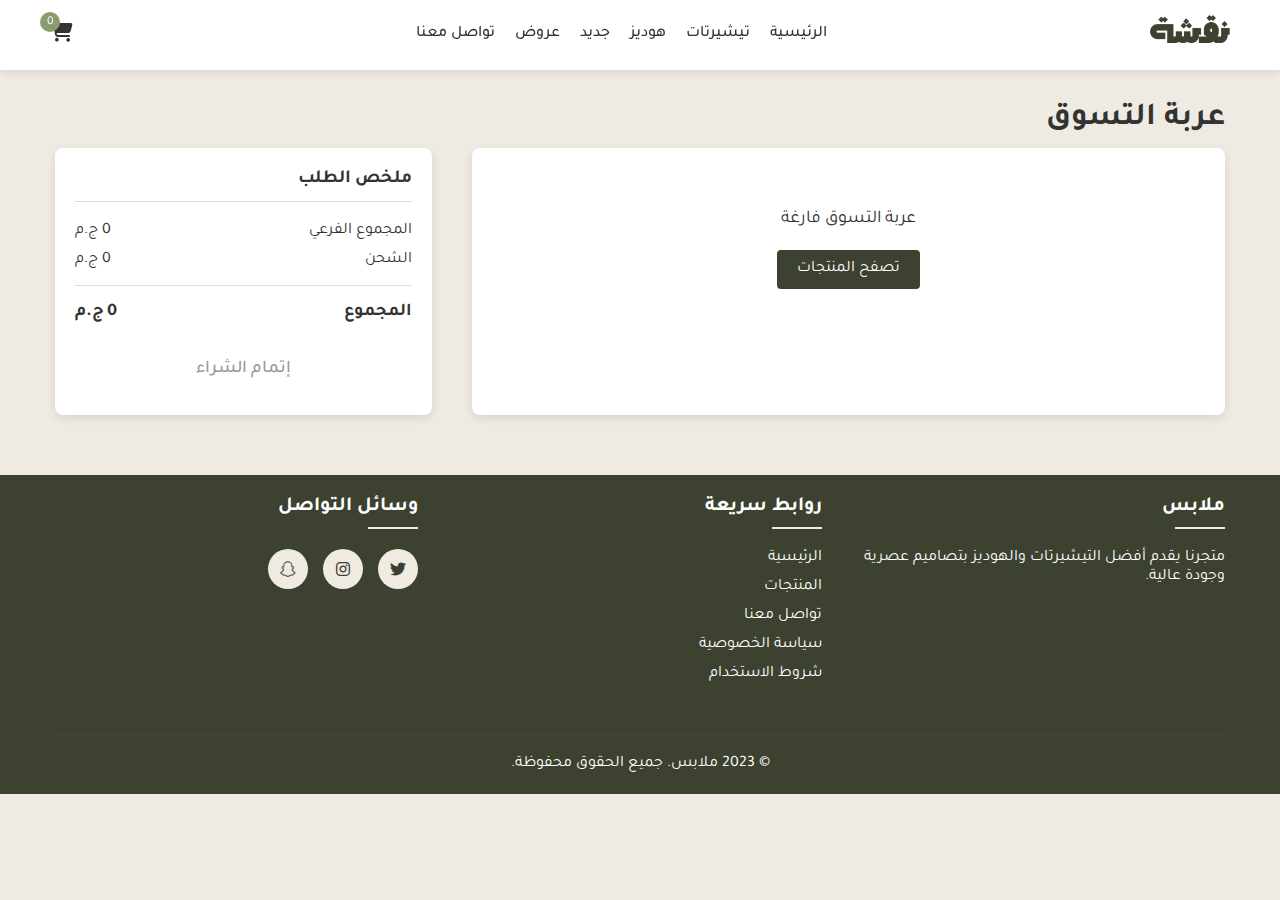
<file: cart.html>
<!DOCTYPE html>
<html lang="ar" dir="rtl">
<head>
    <meta charset="UTF-8">
    <meta name="viewport" content="width=device-width, initial-scale=1.0">
    <title>نقشة -  عربة التسوق</title>
    <link rel="preconnect" href="https://fonts.googleapis.com">
    <link rel="preconnect" href="https://fonts.gstatic.com" crossorigin>
    <link href="https://fonts.googleapis.com/css2?family=Tajawal:wght@300;400;500;700&display=swap" rel="stylesheet">
    <link rel="stylesheet" href="https://cdnjs.cloudflare.com/ajax/libs/font-awesome/6.4.0/css/all.min.css">
    <link rel="stylesheet" href="css/style.css">
</head>
<body>
    <!-- Navigation Bar -->
    <nav class="navbar">
        <div class="container">
            <a href="index.html" class="logo"><img width="80px"
                        src="images/logo.png"></a>
            <ul class="nav-links">
                <li><a href="index.html">الرئيسية</a></li>
                <li><a href="products.html?category=tshirts">تيشيرتات</a></li>
                <li><a href="products.html?category=hoodies">هوديز</a></li>
                <li><a href="products.html?category=new">جديد</a></li>
                <li><a href="products.html?category=offers">عروض</a></li>
                <li><a href="#contact">تواصل معنا</a></li>
            </ul>
            <div class="cart-icon">
                <a href="cart.html"><i class="fas fa-shopping-cart"></i></a>
                <span class="cart-count">0</span>
            </div>
            <div class="hamburger">
                <i class="fas fa-bars"></i>
            </div>
        </div>
    </nav>

    <!-- Mobile Menu -->
    <div class="mobile-menu">
        <ul>
            <li><a href="index.html">الرئيسية</a></li>
            <li><a href="products.html?category=tshirts">تيشيرتات</a></li>
            <li><a href="products.html?category=hoodies">هوديز</a></li>
            <li><a href="products.html?category=new">جديد</a></li>
            <li><a href="products.html?category=offers">عروض</a></li>
            <li><a href="#contact">تواصل معنا</a></li>
        </ul>
    </div>

    <!-- Cart Section -->
    <section class="cart-page">
        <div class="container">
            <h1 class="page-title">عربة التسوق</h1>
            <div class="cart-content">
                <div class="cart-items" id="cart-items">
                    <!-- Cart items will be loaded here by JavaScript -->
                    <div class="empty-cart-message">
                        <p>عربة التسوق فارغة</p>
                        <a href="products.html" class="btn">تصفح المنتجات</a>
                    </div>
                </div>
                <div class="cart-summary">
                    <h3>ملخص الطلب</h3>
                    <div class="summary-details">
                        <div class="summary-row">
                            <span>المجموع الفرعي</span>
                            <span id="subtotal">0 ج.م</span>
                        </div>
                        <div class="summary-row">
                            <span>الشحن</span>
                            <span id="shipping">0 ج.م</span>
                        </div>
                        <div class="summary-row total">
                            <span>المجموع</span>
                            <span id="total">0 ج.م</span>
                        </div>
                    </div>
                    <a href="checkout.html" class="checkout-btn" id="checkout-btn">إتمام الشراء</a>
                </div>
            </div>
        </div>
    </section>

    <!-- Footer -->
    <footer class="footer">
        <div class="container">
            <div class="footer-content">
                <div class="footer-section">
                    <h3>ملابس</h3>
                    <p>متجرنا يقدم أفضل التيشيرتات والهوديز بتصاميم عصرية وجودة عالية.</p>
                </div>
                <div class="footer-section">
                    <h3>روابط سريعة</h3>
                    <ul>
                        <li><a href="index.html">الرئيسية</a></li>
                        <li><a href="products.html">المنتجات</a></li>
                        <li><a href="#contact">تواصل معنا</a></li>
                        <li><a href="#">سياسة الخصوصية</a></li>
                        <li><a href="#">شروط الاستخدام</a></li>
                    </ul>
                </div>
                <div class="footer-section">
                    <h3>وسائل التواصل</h3>
                    <div class="social-links">
                        <a href="#"><i class="fab fa-twitter"></i></a>
                        <a href="#"><i class="fab fa-instagram"></i></a>
                        <a href="#"><i class="fab fa-snapchat"></i></a>
                    </div>
                </div>
            </div>
            <div class="copyright">
                <p>&copy; 2023 ملابس. جميع الحقوق محفوظة.</p>
            </div>
        </div>
    </footer>

    <script src="js/script.js"></script>
    <script src="js/cart.js"></script>
</body>
</html>
</file>
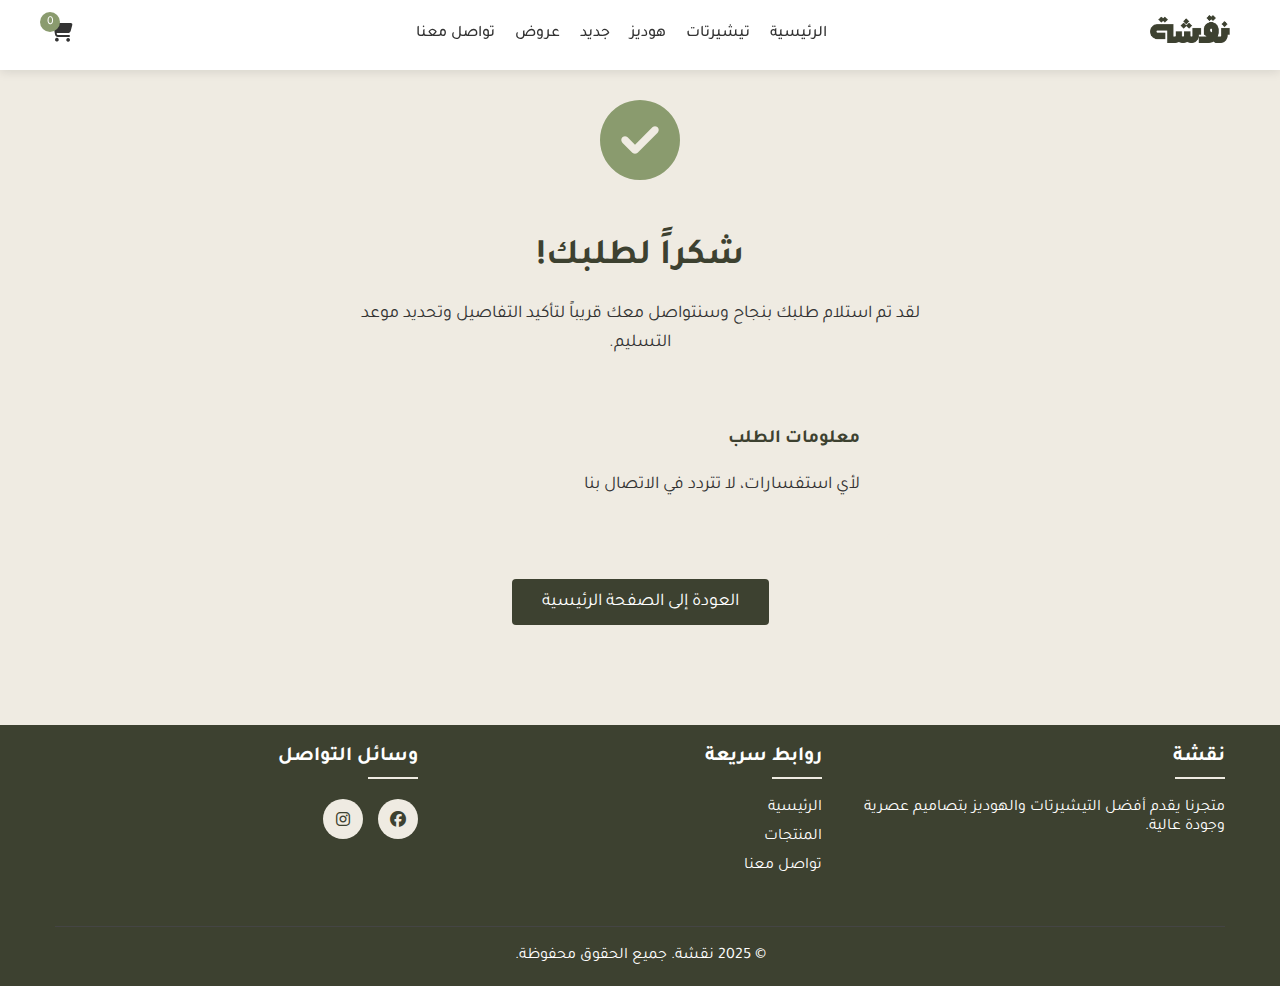
<file: thank-you.html>
<!DOCTYPE html>
<html lang="ar" dir="rtl">
    <head>
        <meta charset="UTF-8">
        <meta name="viewport" content="width=device-width, initial-scale=1.0">
        <title>شكراً لطلبك - نقشة</title>
        <link rel="preconnect" href="https://fonts.googleapis.com">
        <link rel="preconnect" href="https://fonts.gstatic.com" crossorigin>
        <link
            href="https://fonts.googleapis.com/css2?family=Tajawal:wght@300;400;500;700&display=swap"
            rel="stylesheet">
        <link rel="stylesheet"
            href="https://cdnjs.cloudflare.com/ajax/libs/font-awesome/6.4.0/css/all.min.css">
        <link rel="stylesheet" href="css/style.css">
        <style>
        .thank-you {
            text-align: center;
            padding: 100px 0;
            min-height: 60vh;
        }
        .thank-you-icon {
            font-size: 80px;
            color: var(--accent-color);
            margin-bottom: 30px;
        }
        .thank-you h1 {
            font-size: 36px;
            margin-bottom: 20px;
            color: var(--primary-color);
        }
        .thank-you p {
            font-size: 18px;
            margin-bottom: 30px;
            max-width: 600px;
            margin-left: auto;
            margin-right: auto;
            line-height: 1.6;
        }
        .order-details {
            background-color: var(--secondary-color);
            padding: 30px;
            border-radius: 8px;
            max-width: 500px;
            margin: 40px auto;
            text-align: right;
        }
        .order-details h3 {
            margin-bottom: 20px;
            color: var(--primary-color);
        }
        .order-details p {
            margin-bottom: 10px;
        }
        .btn-home {
            display: inline-block;
            padding: 12px 30px;
            background-color: var(--primary-color);
            color: white;
            border-radius: 4px;
            font-size: 18px;
            transition: all 0.3s ease;
        }
        .btn-home:hover {
            background-color: var(--accent-color);
            transform: translateY(-3px);
        }
    </style>
    </head>
    <body>
        <!-- Navigation Bar -->
        <nav class="navbar">
            <div class="container">
                <a href="index.html" class="logo"><img width="80px"
                        src="images/logo.png"></a>
                <ul class="nav-links">
                    <li><a href="index.html">الرئيسية</a></li>
                    <li><a
                            href="products.html?category=tshirts">تيشيرتات</a></li>
                    <li><a href="products.html?category=hoodies">هوديز</a></li>
                    <li><a href="products.html?category=new">جديد</a></li>
                    <li><a href="products.html?category=offers">عروض</a></li>
                    <li><a href="index.html#contact">تواصل معنا</a></li>
                </ul>
                <div class="cart-icon">
                    <a href="cart.html"><i class="fas fa-shopping-cart"></i></a>
                    <span class="cart-count">0</span>
                </div>
                <div class="hamburger">
                    <i class="fas fa-bars"></i>
                </div>
            </div>
        </nav>

        <!-- Thank You Section -->
        <section class="thank-you">
            <div class="container">
                <div class="thank-you-icon">
                    <i class="fas fa-check-circle"></i>
                </div>
                <h1>شكراً لطلبك!</h1>
                <p>لقد تم استلام طلبك بنجاح وسنتواصل معك قريباً لتأكيد التفاصيل
                    وتحديد موعد التسليم.</p>

                <div class="order-details">
                    <h3>معلومات الطلب</h3>
                    <p id="order-number-display">رقم الطلب: #<span
                            id="order-num"></span></p>
                    <p>لأي استفسارات، لا تتردد في <a
                            href="index.html#contact">الاتصال بنا</a></p>
                </div>

                <a href="index.html" class="btn-home">العودة إلى الصفحة
                    الرئيسية</a>
            </div>
        </section>

        <!-- Footer -->
        <footer class="footer">
            <div class="container">
                <div class="footer-content">
                    <div class="footer-section">
                        <h3>نقشة</h3>
                        <p>متجرنا يقدم أفضل التيشيرتات والهوديز بتصاميم عصرية
                            وجودة عالية.</p>
                    </div>
                    <div class="footer-section">
                        <h3>روابط سريعة</h3>
                        <ul>
                            <li><a href="index.html">الرئيسية</a></li>
                            <li><a href="products.html">المنتجات</a></li>
                            <li><a href="#contact">تواصل معنا</a></li>
                        </ul>
                    </div>
                    <div class="footer-section">
                        <h3>وسائل التواصل</h3>
                        <div class="social-links">
                            <a
                                href="https://www.facebook.com/profile.php?id=61579164151735"><i
                                    class="fab fa-facebook"></i></a>
                            <a href="https://www.instagram.com/na9shha/"><i
                                    class="fab fa-instagram"></i></a>
                        </div>
                    </div>
                </div>
                <div class="copyright">
                    <p>&copy; 2025 نقشة. جميع الحقوق محفوظة.</p>
                </div>
            </div>
        </footer>

        <script src="js/script.js"></script>
        <script>
        // عرض رقم الطلب من الـ URL إذا كان موجوداً
        document.addEventListener('DOMContentLoaded', function() {
    const urlParams = new URLSearchParams(window.location.search);
    const orderNumber = urlParams.get('order');
    
    if (orderNumber) {
        document.getElementById('order-num').textContent = orderNumber;
    } else {
        document.getElementById('order-number-display').style.display = 'none';
    }
    
    // مسح سلة التسوق عند زيارة صفحة الشكر
    localStorage.removeItem('cart');
    updateCartCount();
});
    </script>
    </body>
</html>
</file>
<file: css/style.css>
/* Base Styles */
:root {
    --primary-color: #3d4130;
    --secondary-color: #efebe2; 
    --accent-color: #8a9b6e; 
    --light-accent: #b8c4a3; 
    --text-color: #333;
    --light-text: #777;
    --border-color: #ddd;
    --white: #fff;
    --black: #000;
    --success-color: #28a745;
}

* {
    margin: 0;
    padding: 0;
    box-sizing: border-box;
}

html {
    scroll-behavior: smooth;
}

body {
    font-family: 'Tajawal', sans-serif;
    color: var(--text-color);
    background-color: var(--secondary-color);
    direction: rtl;
}

a {
    text-decoration: none;
    color: inherit;
}

ul {
    list-style: none;
}

img {
    max-width: 100%;
    height: auto;
}

.container {
    width: 100%;
    max-width: 1200px;
    margin: 0 auto;
    padding: 0 15px;
}

.btn {
    display: inline-block;
    padding: 10px 20px;
    background-color: var(--primary-color);
    color: var(--white);
    border: none;
    border-radius: 4px;
    cursor: pointer;
    transition: all 0.3s ease;
    text-align: center;
}

.btn:hover {
    background-color: var(--accent-color);
    transform: translateY(-2px);
}

.section-title {
    font-size: 28px;
    margin-bottom: 30px;
    text-align: center;
    position: relative;
    padding-bottom: 15px;
}

.section-title::after {
    content: '';
    position: absolute;
    bottom: 0;
    right: 50%;
    transform: translateX(50%);
    width: 80px;
    height: 3px;
    background-color: var(--primary-color);
}

/* Navigation */
.navbar {
    background-color: var(--white);
    box-shadow: 0 2px 10px rgba(0, 0, 0, 0.1);
    position: fixed;
    width: 100%;
    top: 0;
    z-index: 1000;
}

.navbar .container {

    display: flex;
    justify-content: space-between;
    align-items: center;
    padding: 15px 10px;
}

.logo {
    font-size: 24px;
    font-weight: 700;
    color: var(--primary-color);
    border-radius: 4px;
}

.nav-links {
    display: flex;
}

.nav-links li {
    margin-left: 20px;
}

.nav-links a {
    font-weight: 500;
    transition: color 0.3s ease;
}

.nav-links a:hover {
    color: var(--primary-color);
}

.cart-icon {
    display: inline-block;
    position: relative;
    font-size: 20px;
}

.cart-count {
    position: absolute;
    top: -10px;
    left: -10px;
    background-color: var(--accent-color);
    color: var(--white);
    border-radius: 50%;
    width: 20px;
    height: 20px;
    display: flex;
    justify-content: center;
    align-items: center;
    font-size: 12px;
}

.hamburger {
    font-size: 24px;
    cursor: pointer;
    display: none;
}

.mobile-menu {
    position: fixed;
    top: 70px;
    right: -100%;
    width: 80%;
    height: calc(100vh - 70px);
    background-color: var(--white);
    box-shadow: -2px 0 10px rgba(0, 0, 0, 0.1);
    transition: right 0.3s ease;
    z-index: 999;
    overflow-y: auto;
}

.mobile-menu.active {
    right: 0;
}

.mobile-menu ul {
    padding: 20px;
}

.mobile-menu li {
    margin-bottom: 15px;
}

.mobile-menu a {
    font-size: 18px;
    font-weight: 500;
}

/* Hero Section */
.hero {
    background-image: url('../images/hero-bg.jpg');
    background-size: cover;
    background-position: center;
    height: 500px;
    display: flex;
    align-items: center;
    margin-top: 70px;
}

.hero-content {
    max-width: 600px;
}

/* Categories Section */
.categories {
    padding: 60px 0;
}

.categories-grid {
    display: grid;
    grid-template-columns: repeat(auto-fit, minmax(250px, 1fr));
    gap: 20px;
}

.category-card {
    background-color: var(--white);
    border-radius: 8px;
    overflow: hidden;
    box-shadow: 0 3px 10px rgba(0, 0, 0, 0.1);
    transition: transform 0.3s ease;
    text-align: center;
    border: 1px solid var(--light-accent);
}

.category-card:hover {
    transform: translateY(-5px);
    box-shadow: 0 5px 15px rgba(0, 0, 0, 0.1);
}

.category-card img {
    width: 100%;
    height: fit-content;
    object-fit: cover;
}

.category-card h3 {
    padding: 15px;
    font-size: 20px;
}

/* Products Section */
.featured-products {
    padding: 60px 0;
    background-color: var(--white);
}

.products-grid {
    display: grid;
    grid-template-columns: repeat(auto-fit, minmax(250px, 1fr));
    gap: 30px;
}

.product-card {
    background-color: var(--white);
    border-radius: 8px;
    overflow: hidden;
    box-shadow: 0 3px 10px rgba(0, 0, 0, 0.1);
    transition: transform 0.3s ease;
    border: 1px solid var(--light-accent);
}

.product-card:hover {
    transform: translateY(-5px);
    box-shadow: 0 5px 15px rgba(0, 0, 0, 0.1);
}

.product-card img {
    width: 100%;
    height: 250px;
    object-fit: cover;
}

.product-card h3 {
    padding: 15px 15px 5px;
    font-size: 18px;
}

.product-card .price {
    padding: 0 15px;
    font-weight: 700;
    color: var(--primary-color);
    font-size: 18px;
}

/* تنسيق جدول المقاسات */
.size-table-section {
    margin: 30px 0;
    border-top: 1px solid #eee;
    padding-top: 20px;
}

.size-table-title {
    text-align: center;
    margin-bottom: 15px;
    font-size: 1.2rem;
    color: #333;
}

.size-table-container {
    max-width: 800px;
    margin: 0 auto;
    overflow-x: auto;
}

.size-table-image {
    width: 100%;
    height: auto;
    border: 1px solid #ddd;
    border-radius: 5px;
    box-shadow: 0 2px 5px rgba(0,0,0,0.1);
}

.product-card .add-to-cart {
    display: block;
    width: calc(100% - 30px);
    margin: 15px;
    padding: 10px;
    background-color: var(--primary-color);
    color: var(--white);
    border: none;
    border-radius: 4px;
    cursor: pointer;
    transition: background-color 0.3s ease;
}

.product-card .add-to-cart:hover {
    background-color: var(--accent-color);
}

.product-link {
    text-decoration: none;
    color: inherit;
    display: block;
    margin-bottom: 10px;
}

.product-link:hover {
    text-decoration: none;
}

.product-card {
    position: relative;
}

.add-to-cart {
    width: 100%;
    margin-top: 10px;
}

/* Contact Section */
.contact {
    padding: 20px 0;
    background-color: var(--secondary-color);
}

.contact-content {
    display: grid;
    grid-template-columns: 1fr 1fr;
    gap: 40px;
}

.contact-form {
    display: grid;
    gap: 15px;
}

.contact-form input,
.contact-form textarea {
    width: 100%;
    padding: 12px;
    border: 1px solid var(--border-color);
    border-radius: 4px;
    font-family: 'Tajawal', sans-serif;
}

.contact-form textarea {
    resize: vertical;
    min-height: 120px;
}

.contact-form button {
    justify-self: start;
}

.contact-info {
    padding: 20px;
}

.contact-info h3 {
    margin-bottom: 20px;
    font-size: 24px;
}

.contact-info p {
    margin-bottom: 15px;
    display: flex;
    align-items: center;
}

.contact-info i {
    margin-right: 10px;
    margin-left: 10px;
    color: var(--primary-color);
}

.social-links {
    display: flex;
    gap: 15px;
    margin-top: 20px;
}

.social-links a {
    display: flex;
    justify-content: center;
    align-items: center;
    width: 40px;
    height: 40px;
    background-color: var(--secondary-color);
    color: var(--primary-color);
    border-radius: 50%;
    transition: background-color 0.3s ease;
}

.social-links a:hover {
    background-color: var(--accent-color);
    color: var(--white);
}

/* Footer */
.footer {
    background-color: var(--primary-color);
    color: var(--white);
    padding: 20px 0 20px;
}

.footer-content {
    display: grid;
    grid-template-columns: repeat(auto-fit, minmax(250px, 1fr));
    gap: 40px;
    margin-bottom: 40px;
}

.footer-section h3 {
    font-size: 20px;
    margin-bottom: 20px;
    position: relative;
    padding-bottom: 10px;
}

.footer-section h3::after {
    content: '';
    position: absolute;
    bottom: 0;
    right: 0;
    width: 50px;
    height: 2px;
    background-color: var(--secondary-color);
}

.footer-section ul li {
    margin-bottom: 10px;
}

.copyright {
    text-align: center;
    padding-top: 20px;
    border-top: 1px solid #444;
}

/* Products Page */
.products-page {
    padding: 100px 0 60px;
}

.page-title{
    margin-bottom:10px;
}
.filters {
    display: flex;
    justify-content: flex-start;
    margin-bottom: 30px;
}

.filter-group {
    margin-left: 20px;
}

.filter-group label {
    margin-left: 10px;
}

.filter-group select {
    padding: 8px 12px;
    border: 1px solid var(--border-color);
    border-radius: 4px;
    font-family: 'Tajawal', sans-serif;
}

/* Product Details Page */
.product-details {
    padding: 100px 0 60px;
}

.product-details-content {
    display: grid;
    grid-template-columns: 1fr 1fr;
    gap: 40px;
    margin-bottom: 60px;
}

.product-gallery {
    display: grid;
    gap: 15px;
}

.main-image {
    height: 500px;
    overflow: hidden;
    border-radius: 8px;
}

.main-image img {
    width: 100%;
    height: 100%;
    object-fit: cover;
}

.thumbnail-images {
    display: grid;
    grid-template-columns: repeat(4, 1fr);
    gap: 10px;
}

.thumbnail-images img {
    height: 100px;
    object-fit: cover;
    border-radius: 4px;
    cursor: pointer;
    transition: opacity 0.3s ease;
}

.thumbnail-images img:hover {
    opacity: 0.8;
}

.thumbnail-images img.active {
    border: 2px solid var(--primary-color);
}

.product-info h1 {
    font-size: 32px;
    margin-bottom: 15px;
}

.product-info .price {
    font-size: 28px;
    font-weight: 700;
    color: var(--primary-color);
    margin-bottom: 20px;
}

.product-description {
    margin-bottom: 30px;
    line-height: 1.6;
}

.product-options {
    margin-bottom: 30px;
}

.option-group {
    margin-bottom: 20px;
}

.option-group label {
    display: block;
    margin-bottom: 10px;
    font-weight: 500;
}

.size-options {
    display: flex;
    gap: 8px;
}

.size-option {
    width: 40px;
    height: 40px;
    display: flex;
    justify-content: center;
    align-items: center;
    border: 1px solid var(--border-color);
    border-radius: 4px;
    cursor: pointer;
    transition: all 0.3s ease;
}

.size-option:hover {
    border-color: var(--primary-color);
}

.size-option.active {
    background-color: var(--primary-color);
    color: var(--white);
    border-color: var(--primary-color);
}

.color-options {
    display: flex;
    gap: 10px;
}

.color-option {
    width: 30px;
    height: 30px;
    border-radius: 50%;
    cursor: pointer;
    border: 2px solid transparent;
    transition: all 0.3s ease;
}

.color-option:hover {
    transform: scale(1.1);
}

.color-option.active {
    border-color: var(--primary-color);
    transform: scale(1.1);
}

/* تحسين مظهر خيارات الألوان */
.color-options {
    display: flex;
    gap: 10px;
    flex-wrap: wrap;
}

.color-option {
    width: 30px;
    height: 30px;
    border-radius: 50%;
    cursor: pointer;
    border: 2px solid transparent;
    transition: all 0.3s ease;
}

.color-option:hover {
    transform: scale(1.1);
}

.color-option.active {
    border-color: var(--primary-color);
    transform: scale(1.1);
    box-shadow: 0 0 5px rgba(0,0,0,0.2);
}

.color-option[data-color="أبيض"] {
    border: 1px solid #ddd !important;
}

.quantity-selector {
    display: flex;
    align-items: center;
    gap: 10px;
}

.quantity-btn {
    width: 30px;
    height: 30px;
    display: flex;
    justify-content: center;
    align-items: center;
    background-color: var(--primary-color);
    color: var(--white);
    border: none;
    border-radius: 4px;
    cursor: pointer;
    font-size: 16px;
}

.quantity-input {
    width: 50px;
    height: 30px;
    text-align: center;
    border: 1px solid var(--border-color);
    border-radius: 4px;
}

.add-to-cart-btn {
    width: 100%;
    padding: 15px;
    font-size: 18px;
    font-weight: 500;
}

.product-tabs {
    margin-top: 40px;
}

.tabs {
    display: flex;
    border-bottom: 1px solid var(--border-color);
    margin-bottom: 30px;
}

.tab-btn {
    padding: 10px 20px;
    background: none;
    border: none;
    border-bottom: 3px solid transparent;
    cursor: pointer;
    font-weight: 500;
    transition: all 0.3s ease;
}

.tab-btn.active {
    border-bottom-color: var(--primary-color);
    color: var(--primary-color);
}

.tab-content {
    display: none;
    line-height: 1.6;
}

.tab-content.active {
    display: block;
}

.tab-content h3 {
    margin-bottom: 15px;
    font-size: 22px;
}

.tab-content ul {
    margin: 15px 0;
    padding-right: 20px;
}

.tab-content li {
    margin-bottom: 10px;
    position: relative;
}

.tab-content li::before {
    content: '•';
    position: absolute;
    right: -15px;
    color: var(--primary-color);
}

.review {
    margin-bottom: 20px;
    padding-bottom: 20px;
    border-bottom: 1px solid var(--border-color);
}

.review:last-child {
    border-bottom: none;
}

.review-header {
    display: flex;
    justify-content: space-between;
    align-items: center;
    margin-bottom: 10px;
}

.review-author {
    font-weight: 500;
}

.review-rating {
    color: #ffc107;
}

.review-text {
    line-height: 1.6;
}

.related-products {
    padding: 60px 0;
    background-color: var(--secondary-color);
}

/* Cart Page */
.cart-page {
    padding: 100px 0 60px;
}

.cart-content {
    display: grid;
    grid-template-columns: 2fr 1fr;
    gap: 40px;
}

.cart-items {
    background-color: var(--white);
    border-radius: 8px;
    padding: 20px;
    box-shadow: 0 3px 10px rgba(0, 0, 0, 0.1);
}

.cart-item {
    display: grid;
    grid-template-columns: 100px 1fr 150px;
    gap: 20px;
    padding: 20px 0;
    border-bottom: 1px solid var(--border-color);
}

.cart-item:last-child {
    border-bottom: none;
}

.cart-item-img {
    width: 100px;
    height: 100px;
    object-fit: cover;
    border-radius: 4px;
}

.cart-item-details h3 {
    margin-bottom: 10px;
}

.cart-item-actions {
    display: flex;
    flex-direction: column;
    justify-content: space-between;
    align-items: flex-end;
}

.cart-item-price {
    font-weight: 700;
    color: var(--primary-color);
    font-size: 18px;
}

.cart-item-quantity {
    display: flex;
    align-items: center;
    gap: 10px;
}

.cart-item-quantity button {
    width: 25px;
    height: 25px;
    display: flex;
    justify-content: center;
    align-items: center;
    background-color: var(--primary-color);
    color: var(--white);
    border: none;
    border-radius: 4px;
    cursor: pointer;
}

.cart-item-quantity input {
    width: 40px;
    height: 25px;
    text-align: center;
    border: 1px solid var(--border-color);
    border-radius: 4px;
}

.remove-item {
    color: var(--accent-color);
    cursor: pointer;
    font-size: 14px;
}

.empty-cart-message {
    text-align: center;
    padding: 40px 0;
}

.empty-cart-message p {
    font-size: 18px;
    margin-bottom: 20px;
}

.cart-summary {
    background-color: var(--white);
    border-radius: 8px;
    padding: 20px;
    box-shadow: 0 3px 10px rgba(0, 0, 0, 0.1);
    align-self: flex-start;
    position: sticky;
    top: 100px;
}

.cart-summary h3 {
    margin-bottom: 20px;
    padding-bottom: 10px;
    border-bottom: 1px solid var(--border-color);
}

.summary-details {
    margin-bottom: 20px;
}

.summary-row {
    display: flex;
    justify-content: space-between;
    margin-bottom: 10px;
}

.summary-row.total {
    margin-top: 15px;
    padding-top: 15px;
    border-top: 1px solid var(--border-color);
    font-weight: 700;
    font-size: 18px;
}

.checkout-btn {
    display: block;
    width: 100%;
    padding: 15px;
    font-size: 18px;
    font-weight: 500;
    text-align: center;
}

/* Checkout Page */
.checkout-page {
    padding: 100px 0 60px;
}

.checkout-content {
    display: grid;
    grid-template-columns: 1fr 1fr;
    gap: 40px;
}

.checkout-form {
    background-color: var(--white);
    border-radius: 8px;
    padding: 30px;
    box-shadow: 0 3px 10px rgba(0, 0, 0, 0.1);
}

.form-section {
    margin-bottom: 30px;
}

.form-section h3 {
    margin-bottom: 20px;
    padding-bottom: 10px;
    border-bottom: 1px solid var(--border-color);
}

.form-group {
    margin-bottom: 15px;
}

.form-group label {
    display: block;
    margin-bottom: 8px;
    font-weight: 500;
}

.form-group input,
.form-group select,
.form-group textarea {
    width: 100%;
    padding: 12px;
    border: 1px solid var(--border-color);
    border-radius: 4px;
    font-family: 'Tajawal', sans-serif;
}

.form-group textarea {
    resize: vertical;
    min-height: 100px;
}

.payment-methods {
    margin-top: 20px;
}

.payment-method {
    margin-bottom: 15px;
    padding: 15px;
    border: 1px solid var(--border-color);
    border-radius: 4px;
}

.payment-method input {
    margin-left: 10px;
}

.payment-method p {
    margin-top: 10px;
    font-size: 14px;
    color: var(--light-text);
}

.submit-order-btn {
    width: 100%;
    padding: 15px;
    font-size: 18px;
    font-weight: 500;
    margin-top: 20px;
}

.order-summary {
    background-color: var(--white);
    border-radius: 8px;
    padding: 30px;
    box-shadow: 0 3px 10px rgba(0, 0, 0, 0.1);
    align-self: flex-start;
    position: sticky;
    top: 100px;
}

.order-items {
    margin-bottom: 20px;
}

.order-item {
    display: flex;
    justify-content: space-between;
    margin-bottom: 15px;
    padding-bottom: 15px;
    border-bottom: 1px solid var(--border-color);
}

.order-item:last-child {
    border-bottom: none;
}

.order-item-img {
    width: 60px;
    height: 60px;
    object-fit: cover;
    border-radius: 4px;
}

.order-item-details {
    flex: 1;
    padding: 0 15px;
}

.order-item-name {
    font-weight: 500;
    margin-bottom: 5px;
}

.order-item-qty {
    font-size: 14px;
    color: var(--light-text);
}

.order-item-price {
    font-weight: 500;
    color: var(--primary-color);
}

/* Modal */
.modal {
    display: none;
    position: fixed;
    top: 0;
    left: 0;
    width: 100%;
    height: 100%;
    background-color: rgba(0, 0, 0, 0.5);
    z-index: 2000;
    justify-content: center;
    align-items: center;
}

.modal.active {
    display: flex;
}

.modal-content {
    background-color: var(--white);
    border-radius: 8px;
    padding: 30px;
    max-width: 500px;
    width: 90%;
    position: relative;
    text-align: center;
}

.close-modal {
    position: absolute;
    top: 15px;
    left: 15px;
    font-size: 24px;
    cursor: pointer;
}

.success-icon {
    font-size: 60px;
    color: var(--success-color);
    margin-bottom: 20px;
}

.modal-body h3 {
    font-size: 24px;
    margin-bottom: 15px;
}

.modal-body p {
    margin-bottom: 15px;
    line-height: 1.6;
}

/* Responsive Styles */
@media (max-width: 992px) {
    .product-details-content,
    .checkout-content,
    .contact-content {
        grid-template-columns: 1fr;
    }
    
    .cart-content {
        grid-template-columns: 1fr;
    }
    
    .order-summary {
        position: static;
        margin-top: 40px;
    }
}

@media (max-width: 768px) {
    .nav-links {
        display: none;
    }
    
    .hamburger {
        margin-right: 15px;
        display: inline-block;
    }
    .hero{
        background-image: url('../images/hero-bg-mobile.png');
        background-size: contain;
        background-repeat: no-repeat;
        background-position: center;
    }
    .categories{
        padding-top: 40px;
    }
    .hero h1 {
        font-size: 36px;
    }
    
    .hero p {
        font-size: 18px;
    }
    
    .products-grid {
        grid-template-columns: repeat(auto-fit, minmax(200px, 1fr));
    }
    
    .footer-content {
        grid-template-columns: 1fr;
        gap: 30px;
    }
}

@media (max-width: 576px) {
    .hero {
        height: 400px;
    }
    
    .hero h1 {
        font-size: 28px;
    }
    
    .section-title {
        font-size: 24px;
    }
    
    .categories-grid {
        grid-template-columns: 1fr 1fr;
    }
    
    .products-grid {
        grid-template-columns: 1fr 1fr;
        gap: 15px;
    }
    
    .product-card img {
        height: 180px;
    }
    
    .tab-content {
        padding: 0;
    }
    
    .cart-item {
        grid-template-columns: 80px 1fr;
    }
    
    .cart-item-price {
        grid-column: 1 / -1;
        text-align: left;
    }

}
</file>
